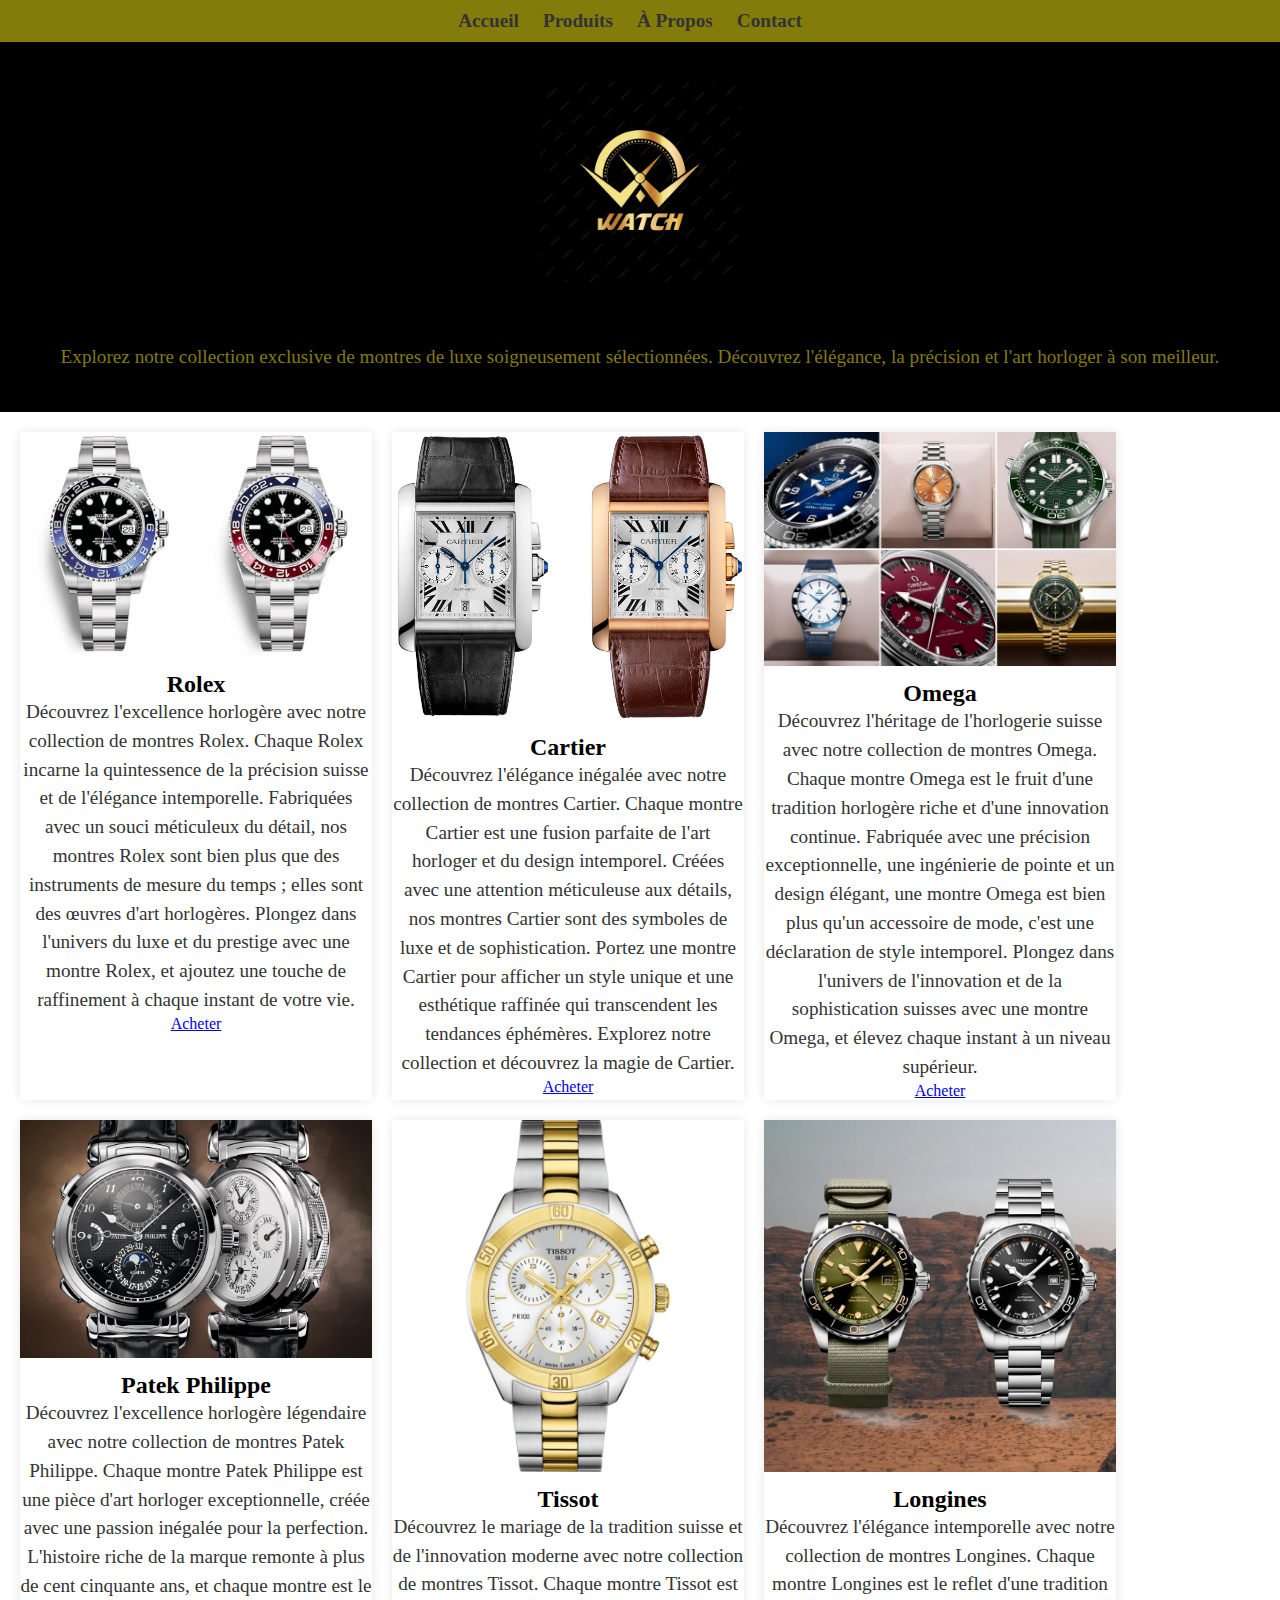
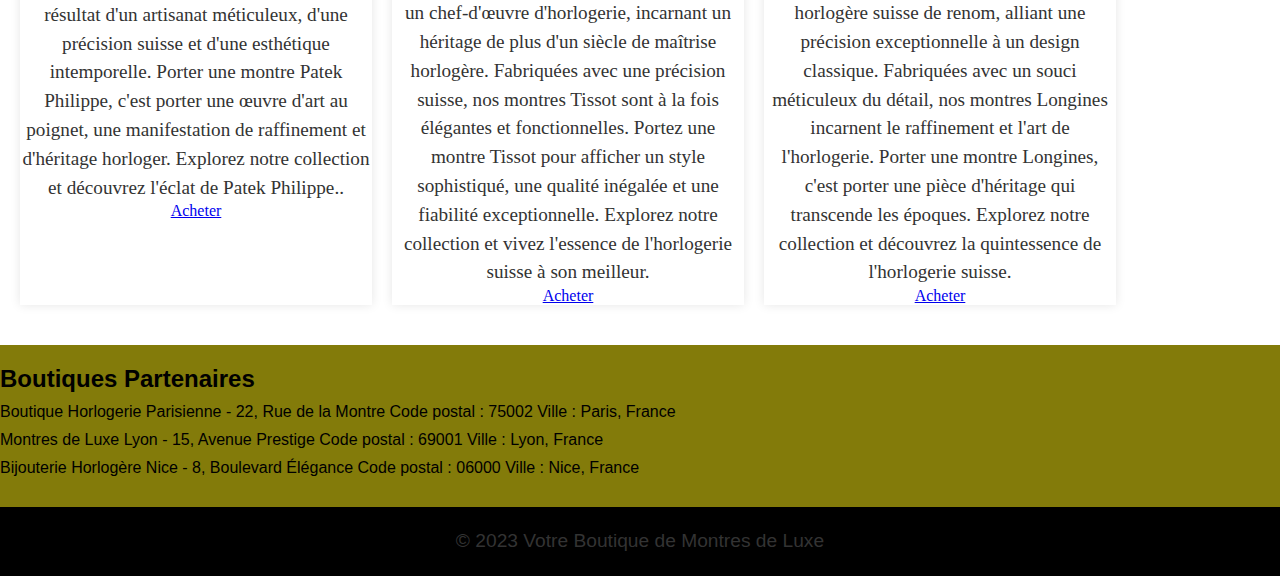
<file: index.html>
<!DOCTYPE html>
<html>
<head>
    <link rel="stylesheet" type="text/css" href="style.css">
    <title>Votre Boutique de Montres de Luxe</title>
</head>
<body>
    <header>
        <nav>
            <ul>
                <li><a href="#">Accueil</a></li>
                <li><a href="#">Produits</a></li>
                <li><a href="#">À Propos</a></li>
                <li><a href="#">Contact</a></li>
            </ul>
        </nav>
    </header>

    <!-- Logo et Description -->
    <section id="header-section">
        <img src="logo.jpg" alt="Logo de la Boutique">
        <h1>Votre Boutique de Montres de Luxe</h1>
        <p>Explorez notre collection exclusive de montres de luxe soigneusement sélectionnées. Découvrez l'élégance, la précision et l'art horloger à son meilleur.</p>
    </section>
    
    <main>
        <!-- Photos de Montres -->
        <section id="featured-watches">
            <article class="watch">
                <img src="./images/rolex.jpg" alt="Montre 1">
                <h2>Rolex </h2>
                <p>Découvrez l'excellence horlogère avec notre collection de montres Rolex. Chaque Rolex incarne la quintessence de la précision suisse et de l'élégance intemporelle. Fabriquées avec un souci méticuleux du détail, nos montres Rolex sont bien plus que des instruments de mesure du temps ; elles sont des œuvres d'art horlogères. Plongez dans l'univers du luxe et du prestige avec une montre Rolex, et ajoutez une touche de raffinement à chaque instant de votre vie.</p>
                <a href="#">Acheter</a>
            </article>
            
            <article class="watch">
                <img src="./images/cartier.jpg" alt="Montre 2">
                <h2>Cartier</h2>
                <p>Découvrez l'élégance inégalée avec notre collection de montres Cartier. Chaque montre Cartier est une fusion parfaite de l'art horloger et du design intemporel. Créées avec une attention méticuleuse aux détails, nos montres Cartier sont des symboles de luxe et de sophistication. Portez une montre Cartier pour afficher un style unique et une esthétique raffinée qui transcendent les tendances éphémères. Explorez notre collection et découvrez la magie de Cartier.</p>
                <a href="#">Acheter</a>
            </article>
            <article class="watch">
                <img src="./images/omega.jpg" alt="Montre 2">
                <h2>Omega</h2>
                <p>Découvrez l'héritage de l'horlogerie suisse avec notre collection de montres Omega. Chaque montre Omega est le fruit d'une tradition horlogère riche et d'une innovation continue. Fabriquée avec une précision exceptionnelle, une ingénierie de pointe et un design élégant, une montre Omega est bien plus qu'un accessoire de mode, c'est une déclaration de style intemporel. Plongez dans l'univers de l'innovation et de la sophistication suisses avec une montre Omega, et élevez chaque instant à un niveau supérieur.</p>
                <a href="#">Acheter</a>
            </article>
            <article class="watch">
                <img src="./images/patek.jpg" alt="Montre 2">
                <h2> Patek Philippe</h2>
                <p>Découvrez l'excellence horlogère légendaire avec notre collection de montres Patek Philippe. Chaque montre Patek Philippe est une pièce d'art horloger exceptionnelle, créée avec une passion inégalée pour la perfection. L'histoire riche de la marque remonte à plus de cent cinquante ans, et chaque montre est le résultat d'un artisanat méticuleux, d'une précision suisse et d'une esthétique intemporelle. Porter une montre Patek Philippe, c'est porter une œuvre d'art au poignet, une manifestation de raffinement et d'héritage horloger. Explorez notre collection et découvrez l'éclat de Patek Philippe..</p>
                <a href="#">Acheter</a>
                
            </article>
            <article class="watch">
                <img src="./images/tissot.jpg" alt="Montre 2">
                <h2>Tissot</h2>
                <p>Découvrez le mariage de la tradition suisse et de l'innovation moderne avec notre collection de montres Tissot. Chaque montre Tissot est un chef-d'œuvre d'horlogerie, incarnant un héritage de plus d'un siècle de maîtrise horlogère. Fabriquées avec une précision suisse, nos montres Tissot sont à la fois élégantes et fonctionnelles. Portez une montre Tissot pour afficher un style sophistiqué, une qualité inégalée et une fiabilité exceptionnelle. Explorez notre collection et vivez l'essence de l'horlogerie suisse à son meilleur.</p>
                <a href="#">Acheter</a>
                
            </article>
            <article class="watch">
                <img src="./images/Longines.jpg" alt="Montre 2">
                <h2>Longines</h2>
                <p>Découvrez l'élégance intemporelle avec notre collection de montres Longines. Chaque montre Longines est le reflet d'une tradition horlogère suisse de renom, alliant une précision exceptionnelle à un design classique. Fabriquées avec un souci méticuleux du détail, nos montres Longines incarnent le raffinement et l'art de l'horlogerie. Porter une montre Longines, c'est porter une pièce d'héritage qui transcende les époques. Explorez notre collection et découvrez la quintessence de l'horlogerie suisse.</p>
                <a href="#">Acheter</a>
            </article>
        </section>

        <!-- Boutiques Partenaires -->
        <section id="boutiques-partenaires">
            <h2>Boutiques Partenaires</h2>
            <ul>
                <li>Boutique Horlogerie Parisienne - 22, Rue de la Montre
                    Code postal : 75002
                    Ville : Paris, France</li>
                <li>Montres de Luxe Lyon - 15, Avenue Prestige
                    Code postal : 69001
                    Ville : Lyon, France</li>
                <li>Bijouterie Horlogère Nice - 8, Boulevard Élégance
                    Code postal : 06000
                    Ville : Nice, France</li>
            </ul>
        </section>
    </main>
    
    <footer>
        <p>&copy; 2023 Votre Boutique de Montres de Luxe</p>
    </footer>
</body>
</html>
</file>
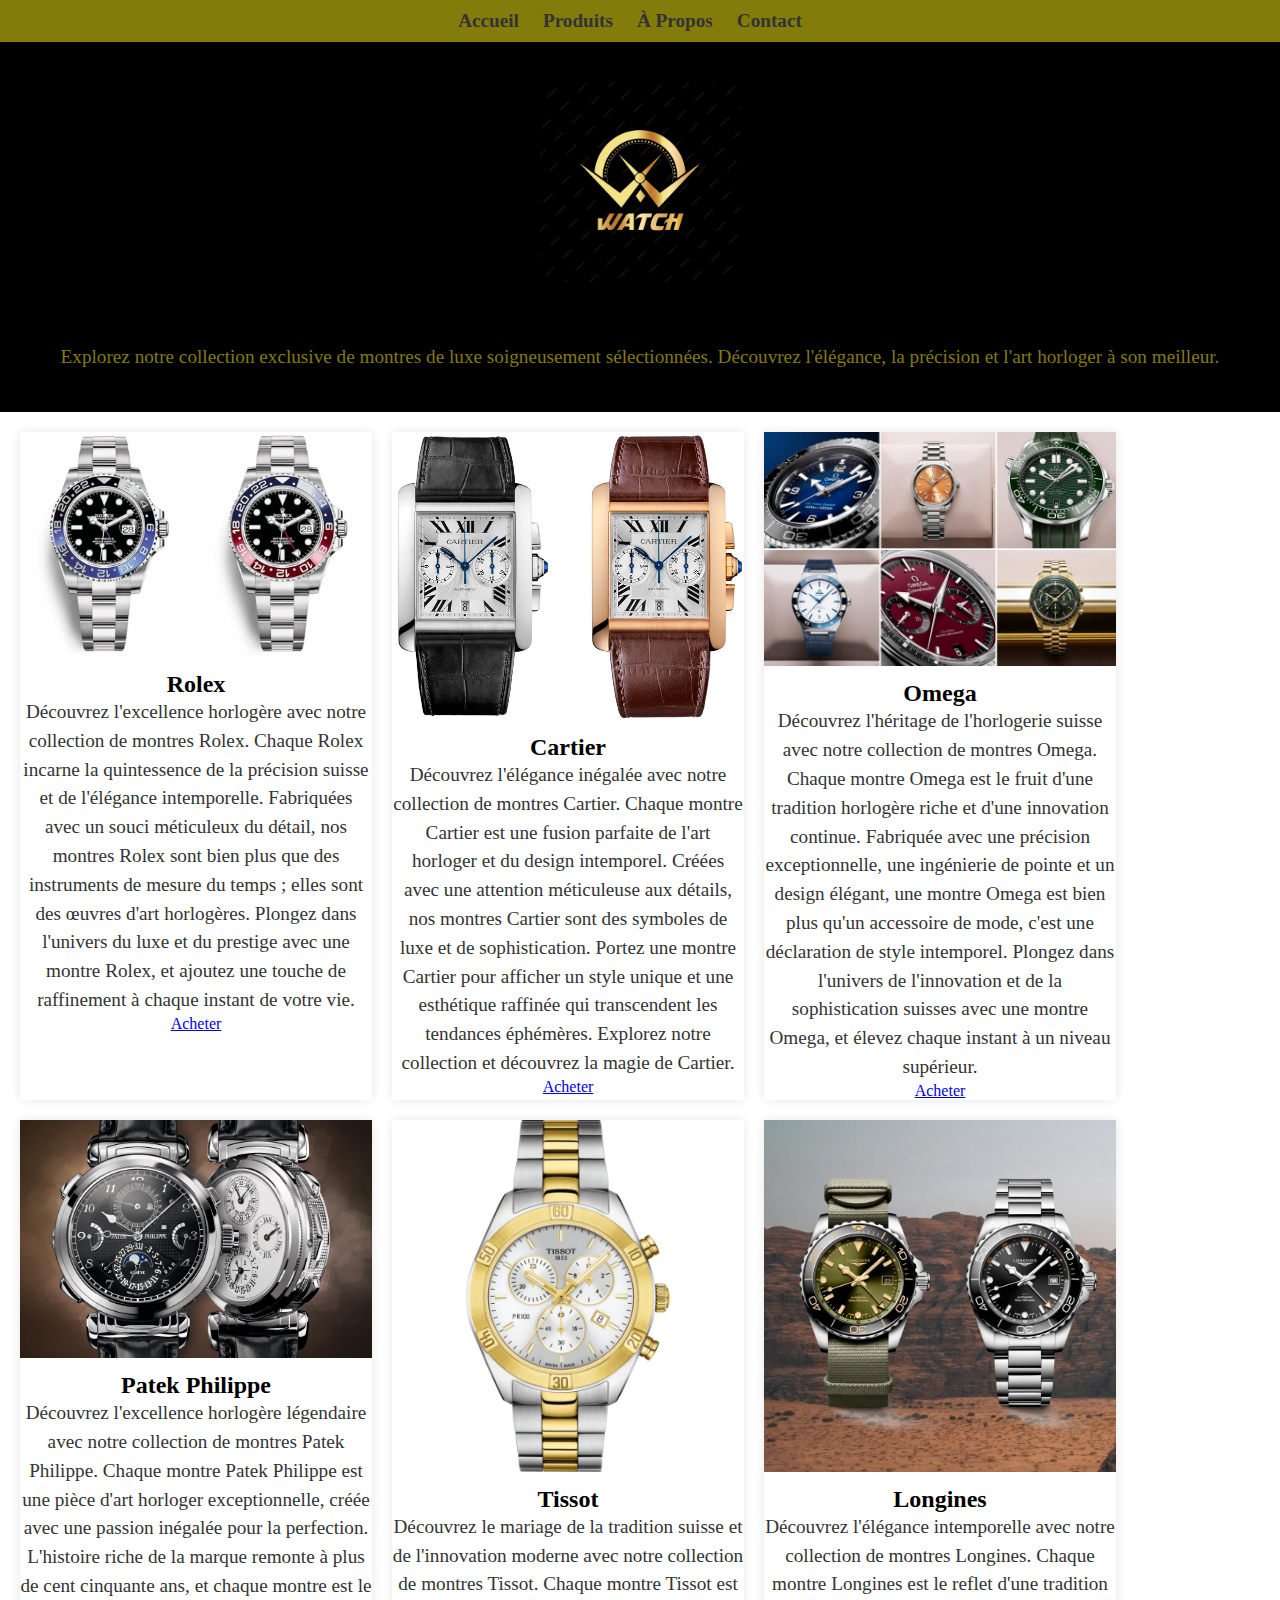
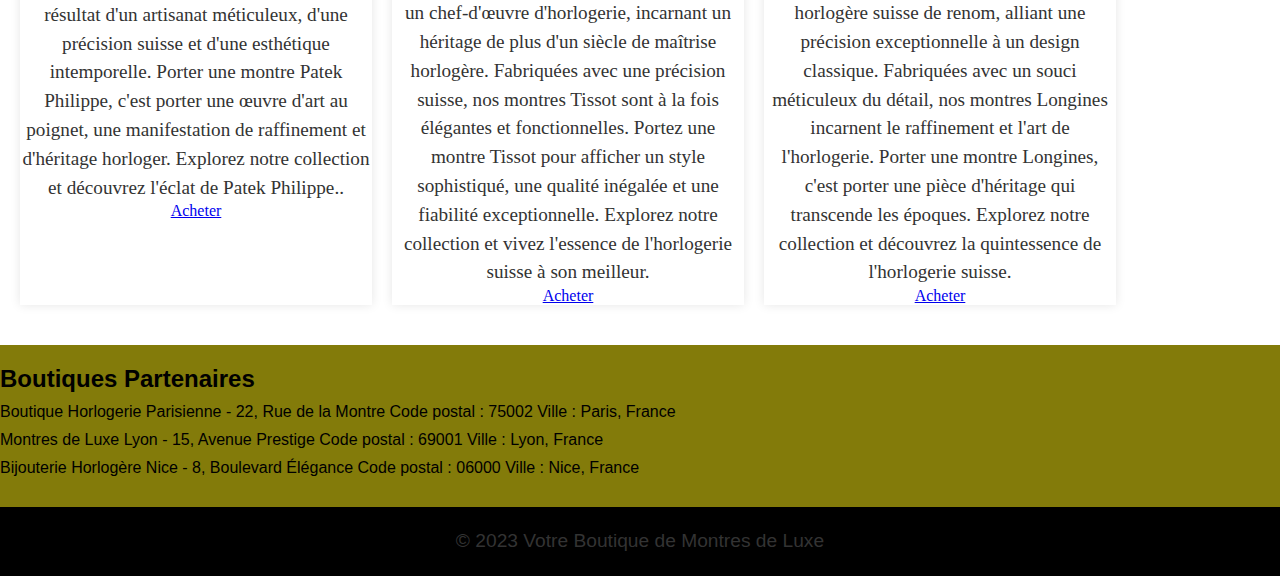
<file: fiche produit.html>
<!DOCTYPE html>
<html>
<head>
    <link rel="stylesheet" type="text/css" href="style.css">
    <title>Votre Boutique de Montres de Luxe</title>
</head>
<body>
    <header>
        <nav>
            <ul>
                <li><a href="#">Accueil</a></li>
                <li><a href="#">Produits</a></li>
                <li><a href="#">À Propos</a></li>
                <li><a href="#">Contact</a></li>
            </ul>
        </nav>
    </header>

    <!-- Logo et Description -->
    <section id="header-section">
        <img src="logo.jpg" alt="Logo de la Boutique">
        <h1>Votre Boutique de Montres de Luxe</h1>
        <p>Explorez notre collection exclusive de montres de luxe soigneusement sélectionnées. Découvrez l'élégance, la précision et l'art horloger à son meilleur.</p>
    </section>
    
    <main>
        <!-- Photos de Montres -->
        <section id="featured-watches">
            <article class="watch">
                <img src="./images/rolex.jpg" alt="Montre 1">
                <h2>Rolex </h2>
                <p>Découvrez l'excellence horlogère avec notre collection de montres Rolex. Chaque Rolex incarne la quintessence de la précision suisse et de l'élégance intemporelle. Fabriquées avec un souci méticuleux du détail, nos montres Rolex sont bien plus que des instruments de mesure du temps ; elles sont des œuvres d'art horlogères. Plongez dans l'univers du luxe et du prestige avec une montre Rolex, et ajoutez une touche de raffinement à chaque instant de votre vie.</p>
                <a href="#">Acheter</a>
            </article>
            
            <article class="watch">
                <img src="./images/cartier.jpg" alt="Montre 2">
                <h2>Cartier</h2>
                <p>Découvrez l'élégance inégalée avec notre collection de montres Cartier. Chaque montre Cartier est une fusion parfaite de l'art horloger et du design intemporel. Créées avec une attention méticuleuse aux détails, nos montres Cartier sont des symboles de luxe et de sophistication. Portez une montre Cartier pour afficher un style unique et une esthétique raffinée qui transcendent les tendances éphémères. Explorez notre collection et découvrez la magie de Cartier.</p>
                <a href="#">Acheter</a>
            </article>
            <article class="watch">
                <img src="./images/omega.jpg" alt="Montre 2">
                <h2>Omega</h2>
                <p>Découvrez l'héritage de l'horlogerie suisse avec notre collection de montres Omega. Chaque montre Omega est le fruit d'une tradition horlogère riche et d'une innovation continue. Fabriquée avec une précision exceptionnelle, une ingénierie de pointe et un design élégant, une montre Omega est bien plus qu'un accessoire de mode, c'est une déclaration de style intemporel. Plongez dans l'univers de l'innovation et de la sophistication suisses avec une montre Omega, et élevez chaque instant à un niveau supérieur.</p>
                <a href="#">Acheter</a>
            </article>
            <article class="watch">
                <img src="./images/patek.jpg" alt="Montre 2">
                <h2> Patek Philippe</h2>
                <p>Découvrez l'excellence horlogère légendaire avec notre collection de montres Patek Philippe. Chaque montre Patek Philippe est une pièce d'art horloger exceptionnelle, créée avec une passion inégalée pour la perfection. L'histoire riche de la marque remonte à plus de cent cinquante ans, et chaque montre est le résultat d'un artisanat méticuleux, d'une précision suisse et d'une esthétique intemporelle. Porter une montre Patek Philippe, c'est porter une œuvre d'art au poignet, une manifestation de raffinement et d'héritage horloger. Explorez notre collection et découvrez l'éclat de Patek Philippe..</p>
                <a href="#">Acheter</a>
                
            </article>
            <article class="watch">
                <img src="./images/tissot.jpg" alt="Montre 2">
                <h2>Tissot</h2>
                <p>Découvrez le mariage de la tradition suisse et de l'innovation moderne avec notre collection de montres Tissot. Chaque montre Tissot est un chef-d'œuvre d'horlogerie, incarnant un héritage de plus d'un siècle de maîtrise horlogère. Fabriquées avec une précision suisse, nos montres Tissot sont à la fois élégantes et fonctionnelles. Portez une montre Tissot pour afficher un style sophistiqué, une qualité inégalée et une fiabilité exceptionnelle. Explorez notre collection et vivez l'essence de l'horlogerie suisse à son meilleur.</p>
                <a href="#">Acheter</a>
                
            </article>
            <article class="watch">
                <img src="./images/Longines.jpg" alt="Montre 2">
                <h2>Longines</h2>
                <p>Découvrez l'élégance intemporelle avec notre collection de montres Longines. Chaque montre Longines est le reflet d'une tradition horlogère suisse de renom, alliant une précision exceptionnelle à un design classique. Fabriquées avec un souci méticuleux du détail, nos montres Longines incarnent le raffinement et l'art de l'horlogerie. Porter une montre Longines, c'est porter une pièce d'héritage qui transcende les époques. Explorez notre collection et découvrez la quintessence de l'horlogerie suisse.</p>
                <a href="#">Acheter</a>
            </article>
        </section>

        <!-- Boutiques Partenaires -->
        <section id="boutiques-partenaires">
            <h2>Boutiques Partenaires</h2>
            <ul>
                <li>Boutique Horlogerie Parisienne - 22, Rue de la Montre
                    Code postal : 75002
                    Ville : Paris, France</li>
                <li>Montres de Luxe Lyon - 15, Avenue Prestige
                    Code postal : 69001
                    Ville : Lyon, France</li>
                <li>Bijouterie Horlogère Nice - 8, Boulevard Élégance
                    Code postal : 06000
                    Ville : Nice, France</li>
            </ul>
        </section>
    </main>
    
    <footer>
        <p>&copy; 2023 Votre Boutique de Montres de Luxe</p>
    </footer>
</body>
</html>
</file>
<file: style.css>
@media screen and (max-width: 768px) {
	#featured-watches{
		flex-direction:column;
	}
}


body, h1, h2, p, ul, li, a {
    margin: 0;
    padding: 0;
}

/* Style de la barre de navigation */
header {
    background-color:rgb(131, 123, 10);
    color: white;
    padding: 10px 0;
}

nav ul {
    list-style: none;
    text-align: center;
}

nav li {
    display: inline;
    margin-right: 20px;
}

nav a {
    text-decoration: none;
    color: #333;
    font-weight: bold;
    font-size: 1.2rem;
    transition: color 0.3s;
}

nav a:hover {
    color: #FFD700;
}

/* Style de la section de l'en-tête */
#header-section {
    text-align: center;
    padding: 40px 0;
    background-color:black;
}

#header-section img {
    max-width: 200px;
    height: auto;
}
#header-section p{
    color:rgb(131, 123, 10);
}
h1 {
    font-size: 2rem;
    margin-top: 20px;
    font-family: 'Segoe UI', Tahoma, Geneva, Verdana, sans-serif;
}

p {
    font-size: 1.2rem;
    color: #333;
    line-height: 1.5;
}

/* Style de la section des montres en vedette */
#featured-watches {
    display: flex;
    flex-wrap: wrap;
    margin: 20px;
}

.watch {
    flex: 0 0 calc(30% - 20px);
    margin-right: 20px;
    margin-bottom: 20px;
    text-align: center;
    background-color:#fff;
    box-shadow: 0 0 10px rgba(0, 0, 0, 0.1);
    transition: transform 0.2s;
}

.watch:last-child {
    margin-right: 0;
}

.watch:hover {
    transform: translateY(-5px);
}


.watch img {
    max-width: 100%;
    height: auto;
    margin-bottom: 10px;
}

/* Style de la section des boutiques partenaires */
#boutiques-partenaires {
    margin: 20px;

}

#boutiques-partenaires h2 {
    font-size: 1.5rem;
    margin-bottom: 10px;
    font-family: 'Segoe UI', Tahoma, Geneva, Verdana, sans-serif;
}

#boutiques-partenaires ul {
    list-style: none;
    padding-left: 0;
}

#boutiques-partenaires li {
    font-size: 1rem;
    margin-bottom: 10px;
    font-family: 'Segoe UI', Tahoma, Geneva, Verdana, sans-serif;
    color: black;
    
}
#boutiques-partenaires{
    
        margin: 0; 
        padding: 20px 0; 
        background-color:rgb(131, 123, 10); /* Couleur de fond pour la section des boutiques partenaires */
    
}

/* Style du pied de page */
footer {
    background-color:black; /* Couleur de fond pour le footer */
    color:#FFD700;
    text-align: center;
    padding: 20px 0;
    font-size: 0.8rem;
    font-family: 'Segoe UI', Tahoma, Geneva, Verdana, sans-serif;
}
</file>
